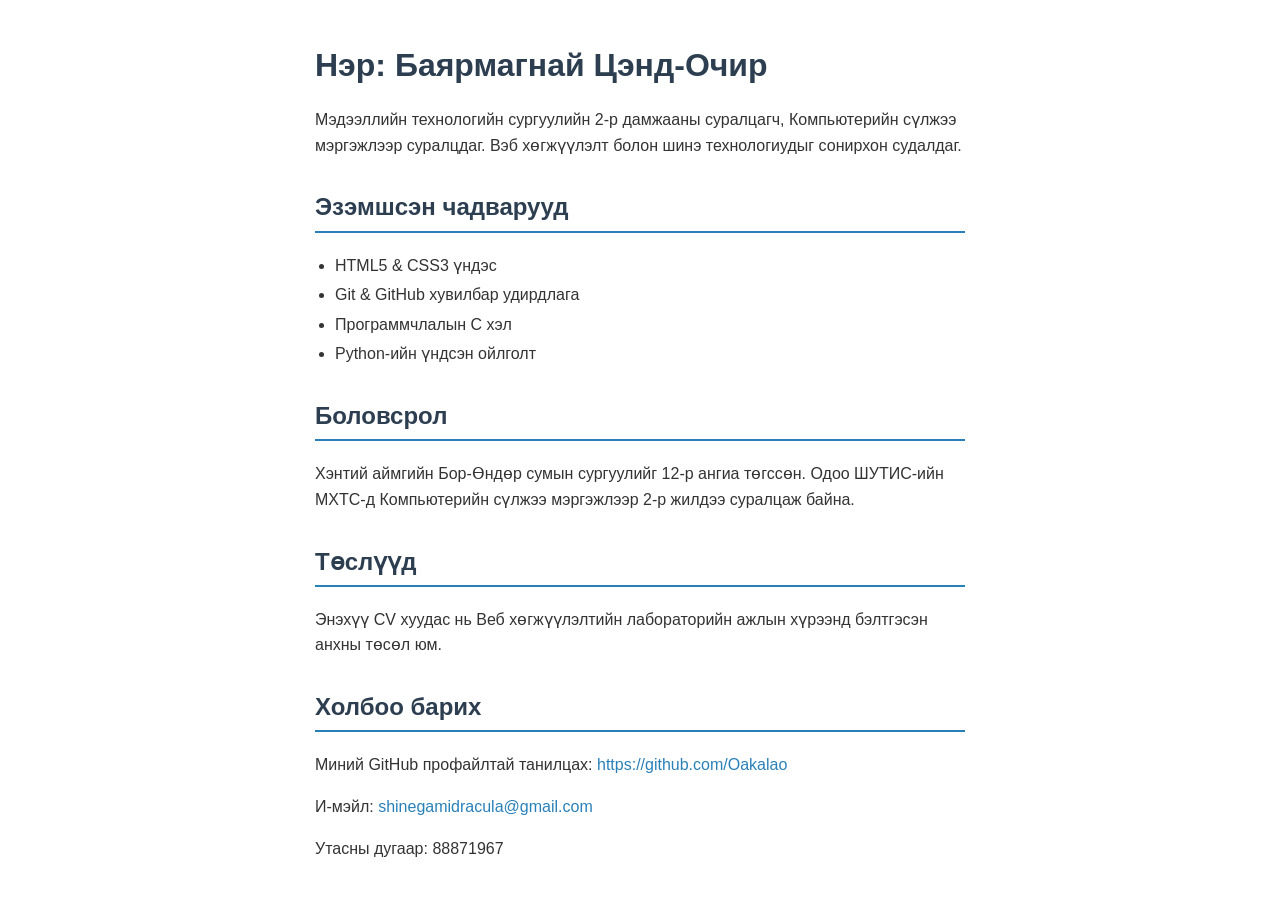
<file: index.html>
<!DOCTYPE html>
<html lang="mn">
<head>
  <meta charset="UTF-8">
  <meta name="viewport" content="width=device-width, initial-scale=1.0">
  <title>Миний Товч CV</title>
  <style>
    body {
      font-family: Arial, sans-serif;
      color: #333;
      max-width: 650px;
      margin: 40px auto;
      padding: 0 20px;
      line-height: 1.6;
    }
    h1 {
      color: #2c3e50;
      margin-bottom: 4px;
    }
    h2 {
      color: #2c3e50;
      border-bottom: 2px solid #2980b9;
      padding-bottom: 4px;
      margin-top: 30px;
    }
    ul {
      padding-left: 20px;
    }
    li {
      margin-bottom: 4px;
    }
    a {
      color: #2980b9;
      text-decoration: none;
    }
    a:hover {
      text-decoration: underline;
    }
  </style>
</head>
<body>

  <!-- Үндсэн гарчиг -->
  <h1>Нэр: Баярмагнай Цэнд-Очир</h1>
  <p>Мэдээллийн технологийн сургуулийн 2-р дамжааны суралцагч, Компьютерийн сүлжээ мэргэжлээр суралцдаг. Вэб хөгжүүлэлт болон шинэ технологиудыг сонирхон судалдаг.</p>

  <h2>Эзэмшсэн чадварууд</h2>
  <ul>
    <li>HTML5 &amp; CSS3 үндэс</li>
    <li>Git &amp; GitHub хувилбар удирдлага</li>
    <li>Программчлалын C хэл</li>
    <li>Python-ийн үндсэн ойлголт</li>
  </ul>

  <h2>Боловсрол</h2>
  <p>Хэнтий аймгийн Бор-Өндөр сумын сургуулийг 12-р ангиа төгссөн. Одоо ШУТИС-ийн МХТС-д Компьютерийн сүлжээ мэргэжлээр 2-р жилдээ суралцаж байна.</p>

  <h2>Төслүүд</h2>
  <p>Энэхүү CV хуудас нь Веб хөгжүүлэлтийн лабораторийн ажлын хүрээнд бэлтгэсэн анхны төсөл юм.</p>

  <h2>Холбоо барих</h2>
  <p>Миний GitHub профайлтай танилцах:
    <a href="https://github.com/Oakalao" target="_blank">https://github.com/Oakalao</a>
  </p>
  <p>И-мэйл: <a href="mailto:shinegamidracula@gmail.com">shinegamidracula@gmail.com</a></p>
  <p>Утасны дугаар: 88871967</p>

</body>
</html>
</file>
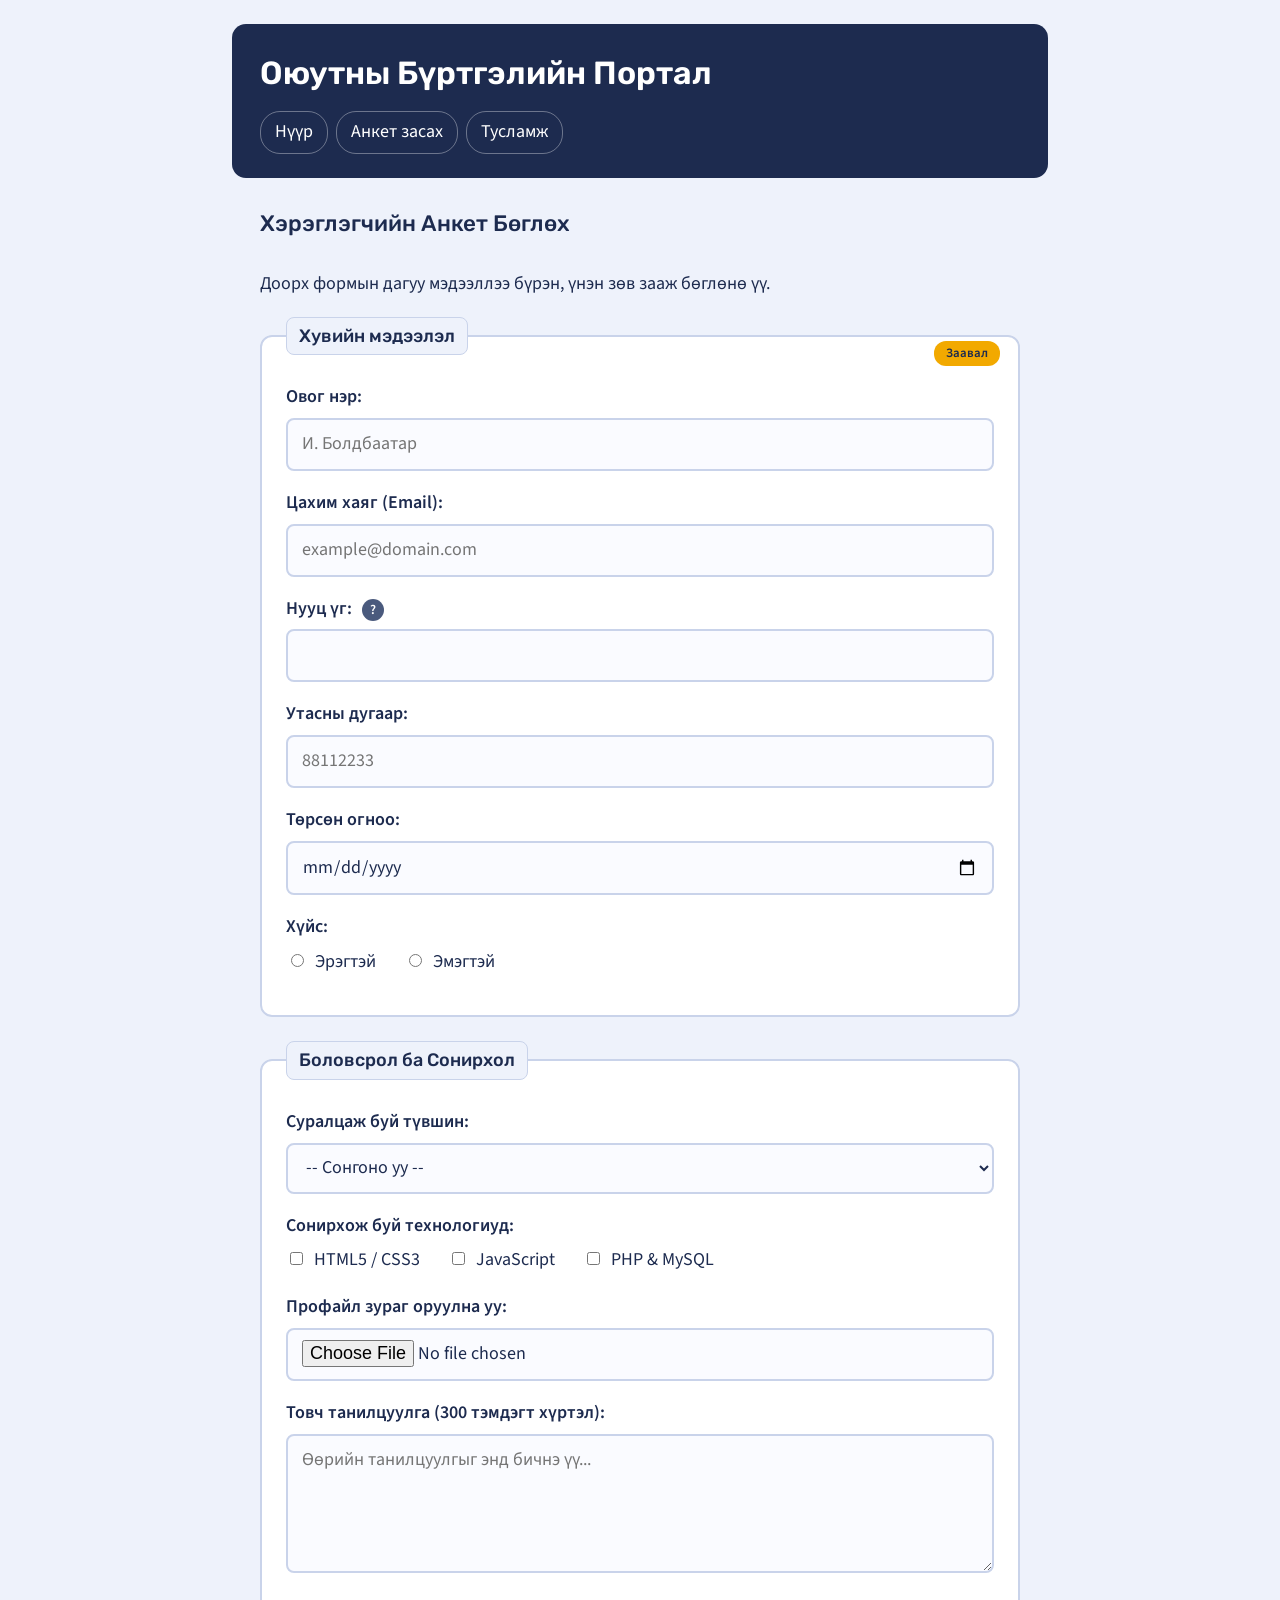
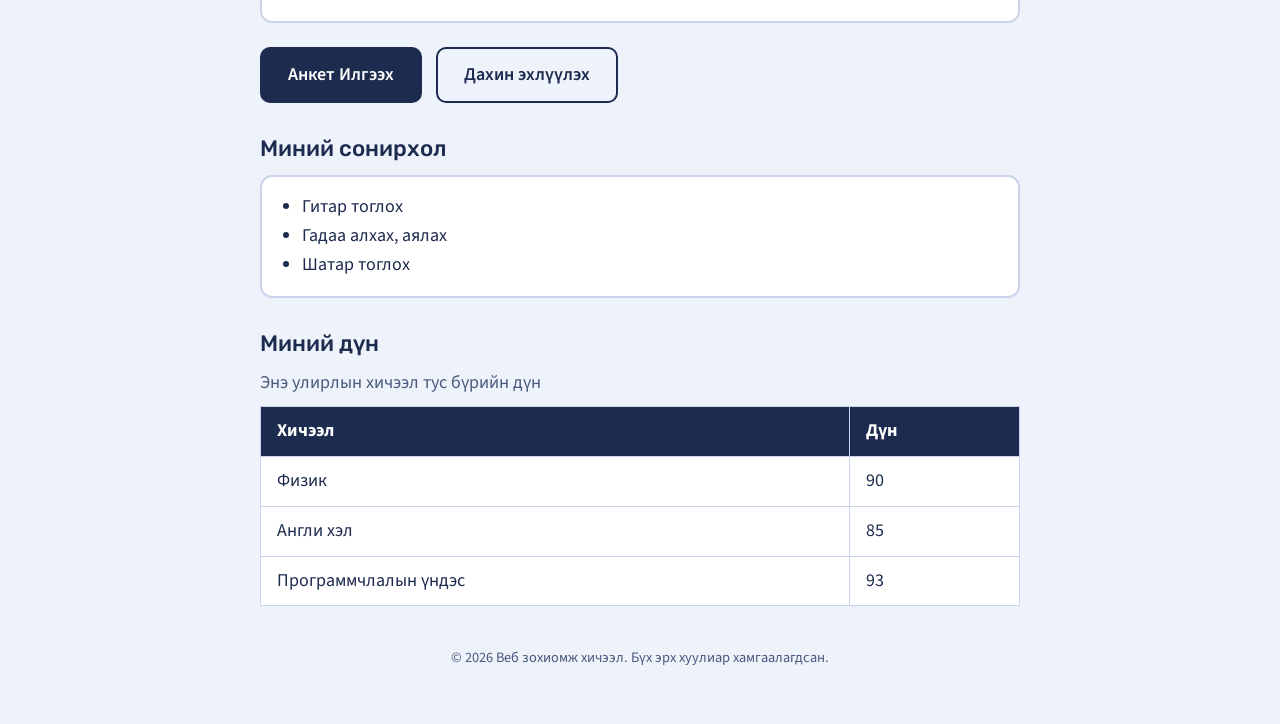
<file: lab03.html/index.html>
<!DOCTYPE html>
<html lang="mn">
<head>
    <meta charset="UTF-8">
    <meta name="viewport" content="width=device-width, initial-scale=1.0">
    <title>Лаборатори 03: Анкетыг CSS-ээр загварчлах</title>

    <link rel="preconnect" href="https://fonts.googleapis.com">
    <link rel="preconnect" href="https://fonts.gstatic.com" crossorigin>
    <link href="https://fonts.googleapis.com/css2?family=Rubik:wght@500;600&family=Source+Sans+3:wght@400;600&display=swap" rel="stylesheet">

    <link rel="stylesheet" href="style.css">
</head>
<body>
    <header class="site-header">
        <h1 class="page-title">Оюутны Бүртгэлийн Портал</h1>
        <nav aria-label="Үндсэн цэс">
            <ul class="nav-list">
                <li><a class="nav-link" href="../index.html">Нүүр</a></li>
                <li><a class="nav-link" href="#">Анкет засах</a></li>
                <li><a class="nav-link" href="#">Тусламж</a></li>
            </ul>
        </nav>
    </header>

    <main>
        <article>
            <section class="form-section">
                <h2 class="section-title">Хэрэглэгчийн Анкет Бөглөх</h2>
                <p class="intro">Доорх формын дагуу мэдээллээ бүрэн, үнэн зөв зааж бөглөнө үү.</p>

                <form action="#" method="POST" enctype="multipart/form-data">
                    <fieldset class="form-group">
                        <legend class="form-legend">Хувийн мэдээлэл</legend>
                        <span class="badge">Заавал</span>

                        <div class="field">
                            <label class="field-label" for="fullname">Овог нэр:</label>
                            <input class="field-input" type="text" id="fullname" name="fullname" placeholder="И. Болдбаатар" required minlength="2" maxlength="50" autocomplete="name">
                        </div>

                        <div class="field">
                            <label class="field-label" for="email">Цахим хаяг (Email):</label>
                            <input class="field-input" type="email" id="email" name="email" placeholder="example@domain.com" required autocomplete="email">
                        </div>

                        <div class="field">
                            <label class="field-label" for="password">Нууц үг:
                                <span class="tip" tabindex="0" data-tip="Дор хаяж 6 тэмдэгт, 1 үсэг, 1 тоо агуулсан байх ёстой">?</span>
                            </label>
                            <input class="field-input" type="password" id="password" name="password" required minlength="6" pattern="(?=.*[A-Za-z])(?=.*[0-9]).{6,}" title="Дор хаяж 6 тэмдэгт, 1 үсэг, 1 тоо" autocomplete="new-password">
                        </div>

                        <div class="field">
                            <label class="field-label" for="phone">Утасны дугаар:</label>
                            <input class="field-input" type="tel" id="phone" name="phone" pattern="[0-9]{8}" placeholder="88112233" required title="8 оронтой тоо оруулна уу">
                        </div>

                        <div class="field">
                            <label class="field-label" for="dob">Төрсөн огноо:</label>
                            <input class="field-input" type="date" id="dob" name="dob" required>
                        </div>

                        <div class="field">
                            <span class="field-label">Хүйс:</span>
                            <div class="options">
                                <span>
                                    <input type="radio" id="male" name="gender" value="male" required>
                                    <label class="option-label" for="male">Эрэгтэй</label>
                                </span>
                                <span>
                                    <input type="radio" id="female" name="gender" value="female">
                                    <label class="option-label" for="female">Эмэгтэй</label>
                                </span>
                            </div>
                        </div>
                    </fieldset>

                    <fieldset class="form-group">
                        <legend class="form-legend">Боловсрол ба Сонирхол</legend>

                        <div class="field">
                            <label class="field-label" for="degree">Суралцаж буй түвшин:</label>
                            <select class="field-input" id="degree" name="degree" required>
                                <option value="">-- Сонгоно уу --</option>
                                <option value="bachelor">Бакалавр</option>
                                <option value="master">Магистр</option>
                                <option value="doctor">Докторант</option>
                            </select>
                        </div>

                        <div class="field">
                            <span class="field-label">Сонирхож буй технологиуд:</span>
                            <div class="options">
                                <span>
                                    <input type="checkbox" id="html" name="skills" value="HTML">
                                    <label class="option-label" for="html">HTML5 / CSS3</label>
                                </span>
                                <span>
                                    <input type="checkbox" id="js" name="skills" value="JavaScript">
                                    <label class="option-label" for="js">JavaScript</label>
                                </span>
                                <span>
                                    <input type="checkbox" id="php" name="skills" value="PHP">
                                    <label class="option-label" for="php">PHP &amp; MySQL</label>
                                </span>
                            </div>
                        </div>

                        <div class="field">
                            <label class="field-label" for="avatar">Профайл зураг оруулна уу:</label>
                            <input class="field-input" type="file" id="avatar" name="avatar" accept="image/*">
                        </div>

                        <div class="field">
                            <label class="field-label" for="bio">Товч танилцуулга (300 тэмдэгт хүртэл):</label>
                            <textarea class="field-input field-textarea" id="bio" name="bio" rows="4" maxlength="300" placeholder="Өөрийн танилцуулгыг энд бичнэ үү..."></textarea>
                        </div>
                    </fieldset>

                    <button class="btn btn-submit" type="submit">Анкет Илгээх</button>
                    <button class="btn btn-reset" type="reset">Дахин эхлүүлэх</button>
                </form>
            </section>
        </article>

        <section class="info-section">
            <h2 class="section-title">Миний сонирхол</h2>
            <ul class="interest-list">
                <li>Гитар тоглох</li>
                <li>Гадаа алхах, аялах</li>
                <li>Шатар тоглох</li>
            </ul>
        </section>

        <section class="info-section">
            <h2 class="section-title">Миний дүн</h2>
            <table class="grades-table">
                <caption>Энэ улирлын хичээл тус бүрийн дүн</caption>
                <thead>
                    <tr>
                        <th scope="col">Хичээл</th>
                        <th scope="col">Дүн</th>
                    </tr>
                </thead>
                <tbody>
                    <tr><td>Физик</td><td>90</td></tr>
                    <tr><td>Англи хэл</td><td>85</td></tr>
                    <tr><td>Программчлалын үндэс</td><td>93</td></tr>
                </tbody>
            </table>
        </section>
    </main>

    <footer class="site-footer">
        <p>&copy; 2026 Веб зохиомж хичээл. Бүх эрх хуулиар хамгаалагдсан.</p>
    </footer>
</body>
</html>
</file>
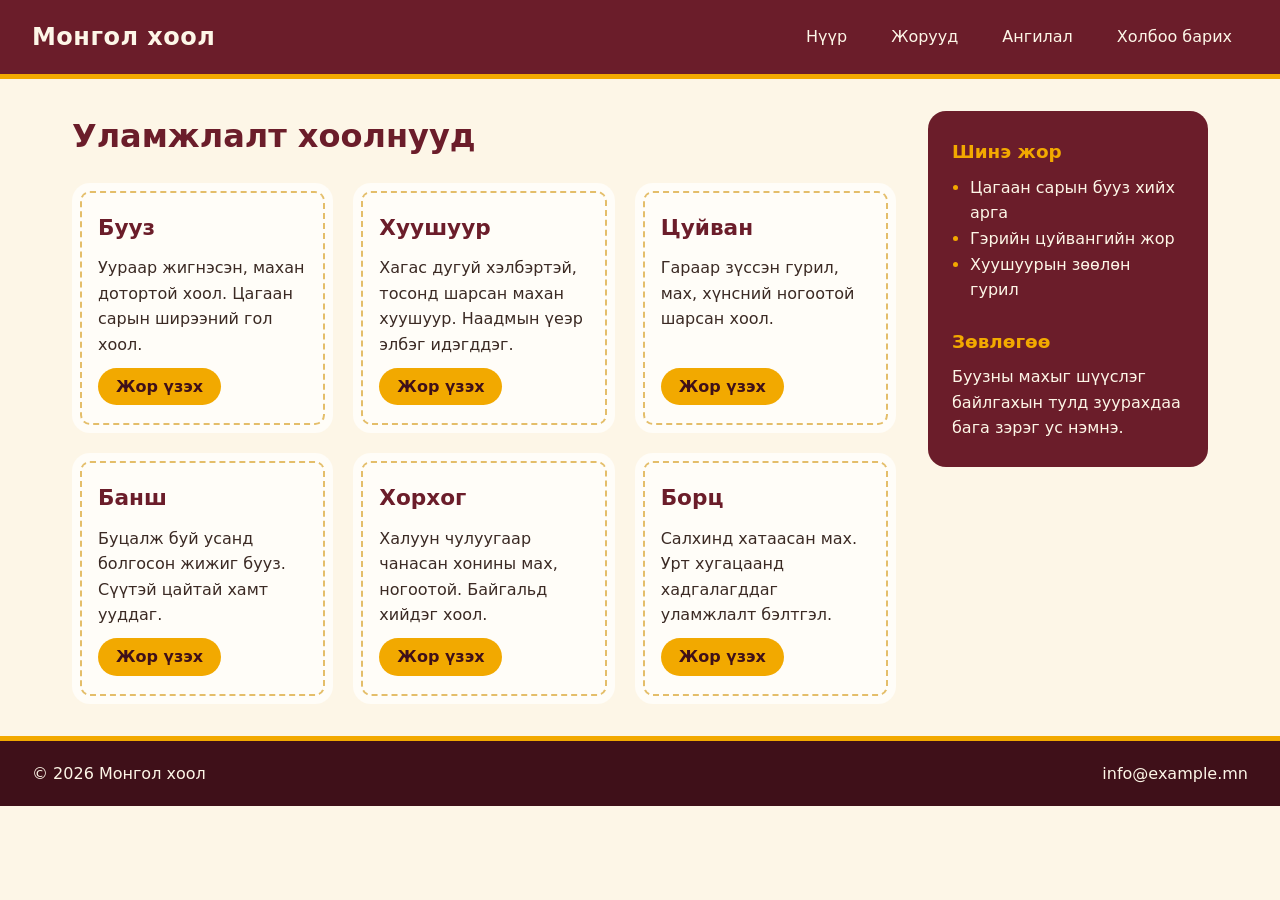
<file: lab04.html/index.html>
<!DOCTYPE html>
<html lang="mn">
<head>
  <meta charset="UTF-8">
  <meta name="viewport" content="width=device-width, initial-scale=1.0">
  <title>Монгол хоол</title>
  <link rel="stylesheet" href="style.css">
</head>
<body>

  <header class="site-header">
    <a class="logo" href="#">Монгол хоол</a>
    <nav>
      <ul class="nav-list">
        <li><a href="#">Нүүр</a></li>
        <li><a href="#">Жорууд</a></li>
        <li><a href="#">Ангилал</a></li>
        <li><a href="#">Холбоо барих</a></li>
      </ul>
    </nav>
  </header>

  <div class="page">

    <main>
      <h1>Уламжлалт хоолнууд</h1>
      <section class="cards">
        <article class="card">
          <h2>Бууз</h2>
          <p>Уураар жигнэсэн, махан дотортой хоол. Цагаан сарын ширээний гол хоол.</p>
          <a href="#">Жор үзэх</a>
        </article>
        <article class="card">
          <h2>Хуушуур</h2>
          <p>Хагас дугуй хэлбэртэй, тосонд шарсан махан хуушуур. Наадмын үеэр элбэг идэгддэг.</p>
          <a href="#">Жор үзэх</a>
        </article>
        <article class="card">
          <h2>Цуйван</h2>
          <p>Гараар зүссэн гурил, мах, хүнсний ногоотой шарсан хоол.</p>
          <a href="#">Жор үзэх</a>
        </article>
        <article class="card">
          <h2>Банш</h2>
          <p>Буцалж буй усанд болгосон жижиг бууз. Сүүтэй цайтай хамт ууддаг.</p>
          <a href="#">Жор үзэх</a>
        </article>
        <article class="card">
          <h2>Хорхог</h2>
          <p>Халуун чулуугаар чанасан хонины мах, ногоотой. Байгальд хийдэг хоол.</p>
          <a href="#">Жор үзэх</a>
        </article>
        <article class="card">
          <h2>Борц</h2>
          <p>Салхинд хатаасан мах. Урт хугацаанд хадгалагддаг уламжлалт бэлтгэл.</p>
          <a href="#">Жор үзэх</a>
        </article>
      </section>
    </main>

    <aside class="sidebar">
      <section>
        <h2>Шинэ жор</h2>
        <ul>
          <li>Цагаан сарын бууз хийх арга</li>
          <li>Гэрийн цуйвангийн жор</li>
          <li>Хуушуурын зөөлөн гурил</li>
        </ul>
      </section>
      <section>
        <h2>Зөвлөгөө</h2>
        <p>Буузны махыг шүүслэг байлгахын тулд зуурахдаа бага зэрэг ус нэмнэ.</p>
      </section>
    </aside>

  </div>

  <footer class="site-footer">
    <p>&copy; 2026 Монгол хоол</p>
    <p>info@example.mn</p>
  </footer>

</body>
</html>
</file>
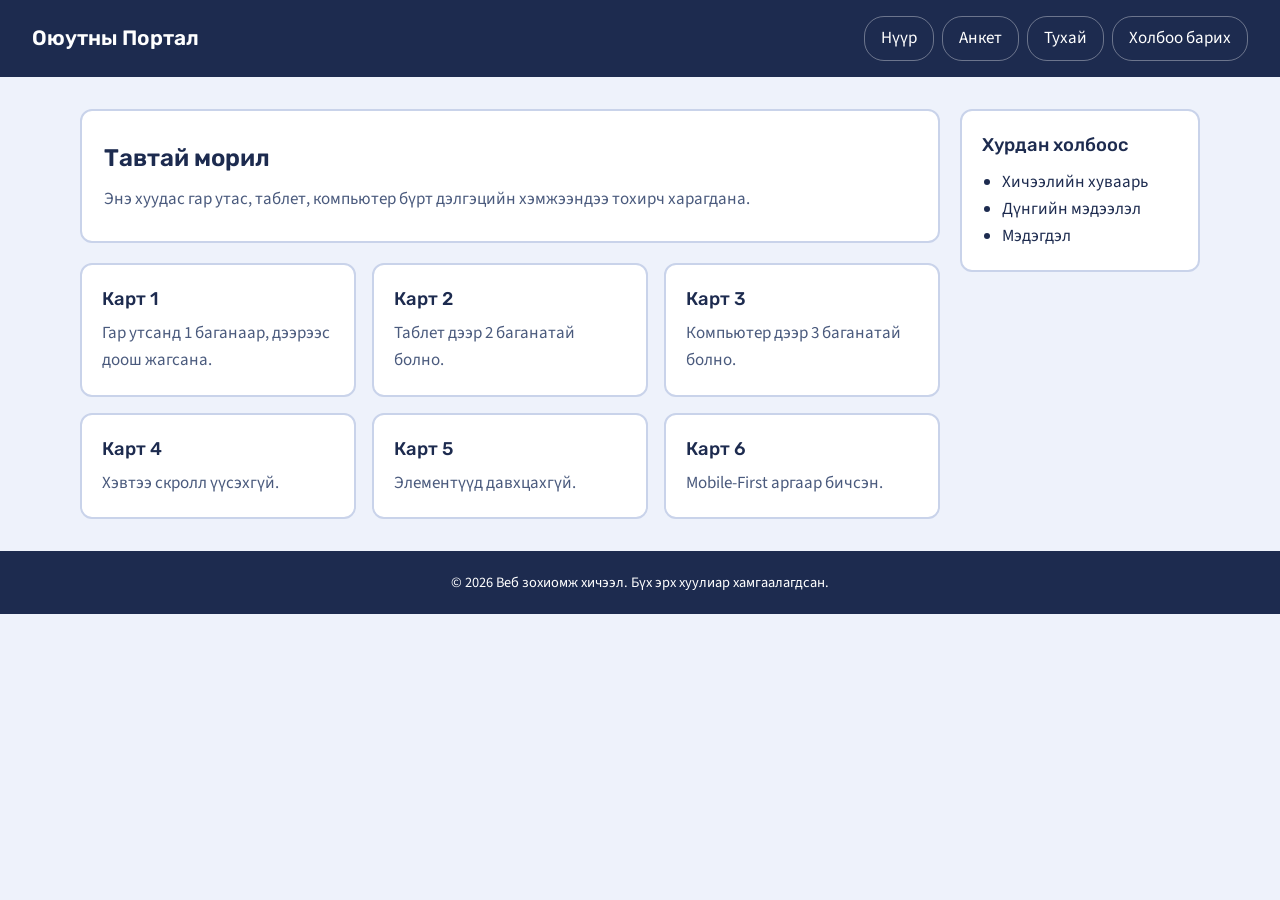
<file: lab05.html/index.html>
<!DOCTYPE html>
<html lang="mn">
<head>
    <meta charset="UTF-8">
    <meta name="viewport" content="width=device-width, initial-scale=1.0">
    <title>Лаборатори 05: Responsive статик вэб хуудас</title>
    <link rel="preconnect" href="https://fonts.googleapis.com">
    <link rel="preconnect" href="https://fonts.gstatic.com" crossorigin>
    <link href="https://fonts.googleapis.com/css2?family=Rubik:wght@500;600&family=Source+Sans+3:wght@400;600&display=swap" rel="stylesheet">
    <link rel="stylesheet" href="style.css">
</head>
<body>
    <header class="site-header">
        <h1 class="logo">Оюутны Портал</h1>
        <input class="menu-toggle" type="checkbox" id="menu-toggle" aria-label="Цэс нээх">
        <label class="menu-btn" for="menu-toggle" aria-hidden="true">
            <span></span>
            <span></span>
            <span></span>
        </label>
        <nav class="nav" aria-label="Үндсэн цэс">
            <ul class="nav-list">
                <li><a class="nav-link" href="../index.html">Нүүр</a></li>
                <li><a class="nav-link" href="#">Анкет</a></li>
                <li><a class="nav-link" href="#">Тухай</a></li>
                <li><a class="nav-link" href="#">Холбоо барих</a></li>
            </ul>
        </nav>
    </header>

    <main class="layout">
        <div class="content">
            <section class="banner">
                <h2 class="banner-title">Тавтай морил</h2>
                <p class="banner-text">Энэ хуудас гар утас, таблет, компьютер бүрт дэлгэцийн хэмжээндээ тохирч харагдана.</p>
            </section>

            <section class="cards" aria-label="Агуулгын картууд">
                <article class="card">
                    <h3 class="card-title">Карт 1</h3>
                    <p class="card-text">Гар утсанд 1 баганаар, дээрээс доош жагсана.</p>
                </article>
                <article class="card">
                    <h3 class="card-title">Карт 2</h3>
                    <p class="card-text">Таблет дээр 2 баганатай болно.</p>
                </article>
                <article class="card">
                    <h3 class="card-title">Карт 3</h3>
                    <p class="card-text">Компьютер дээр 3 баганатай болно.</p>
                </article>
                <article class="card">
                    <h3 class="card-title">Карт 4</h3>
                    <p class="card-text">Хэвтээ скролл үүсэхгүй.</p>
                </article>
                <article class="card">
                    <h3 class="card-title">Карт 5</h3>
                    <p class="card-text">Элементүүд давхцахгүй.</p>
                </article>
                <article class="card">
                    <h3 class="card-title">Карт 6</h3>
                    <p class="card-text">Mobile-First аргаар бичсэн.</p>
                </article>
            </section>
        </div>

        <aside class="sidebar">
            <h2 class="sidebar-title">Хурдан холбоос</h2>
            <ul class="sidebar-list">
                <li>Хичээлийн хуваарь</li>
                <li>Дүнгийн мэдээлэл</li>
                <li>Мэдэгдэл</li>
            </ul>
        </aside>
    </main>

    <footer class="site-footer">
        <p>&copy; 2026 Веб зохиомж хичээл. Бүх эрх хуулиар хамгаалагдсан.</p>
    </footer>
</body>
</html>
</file>
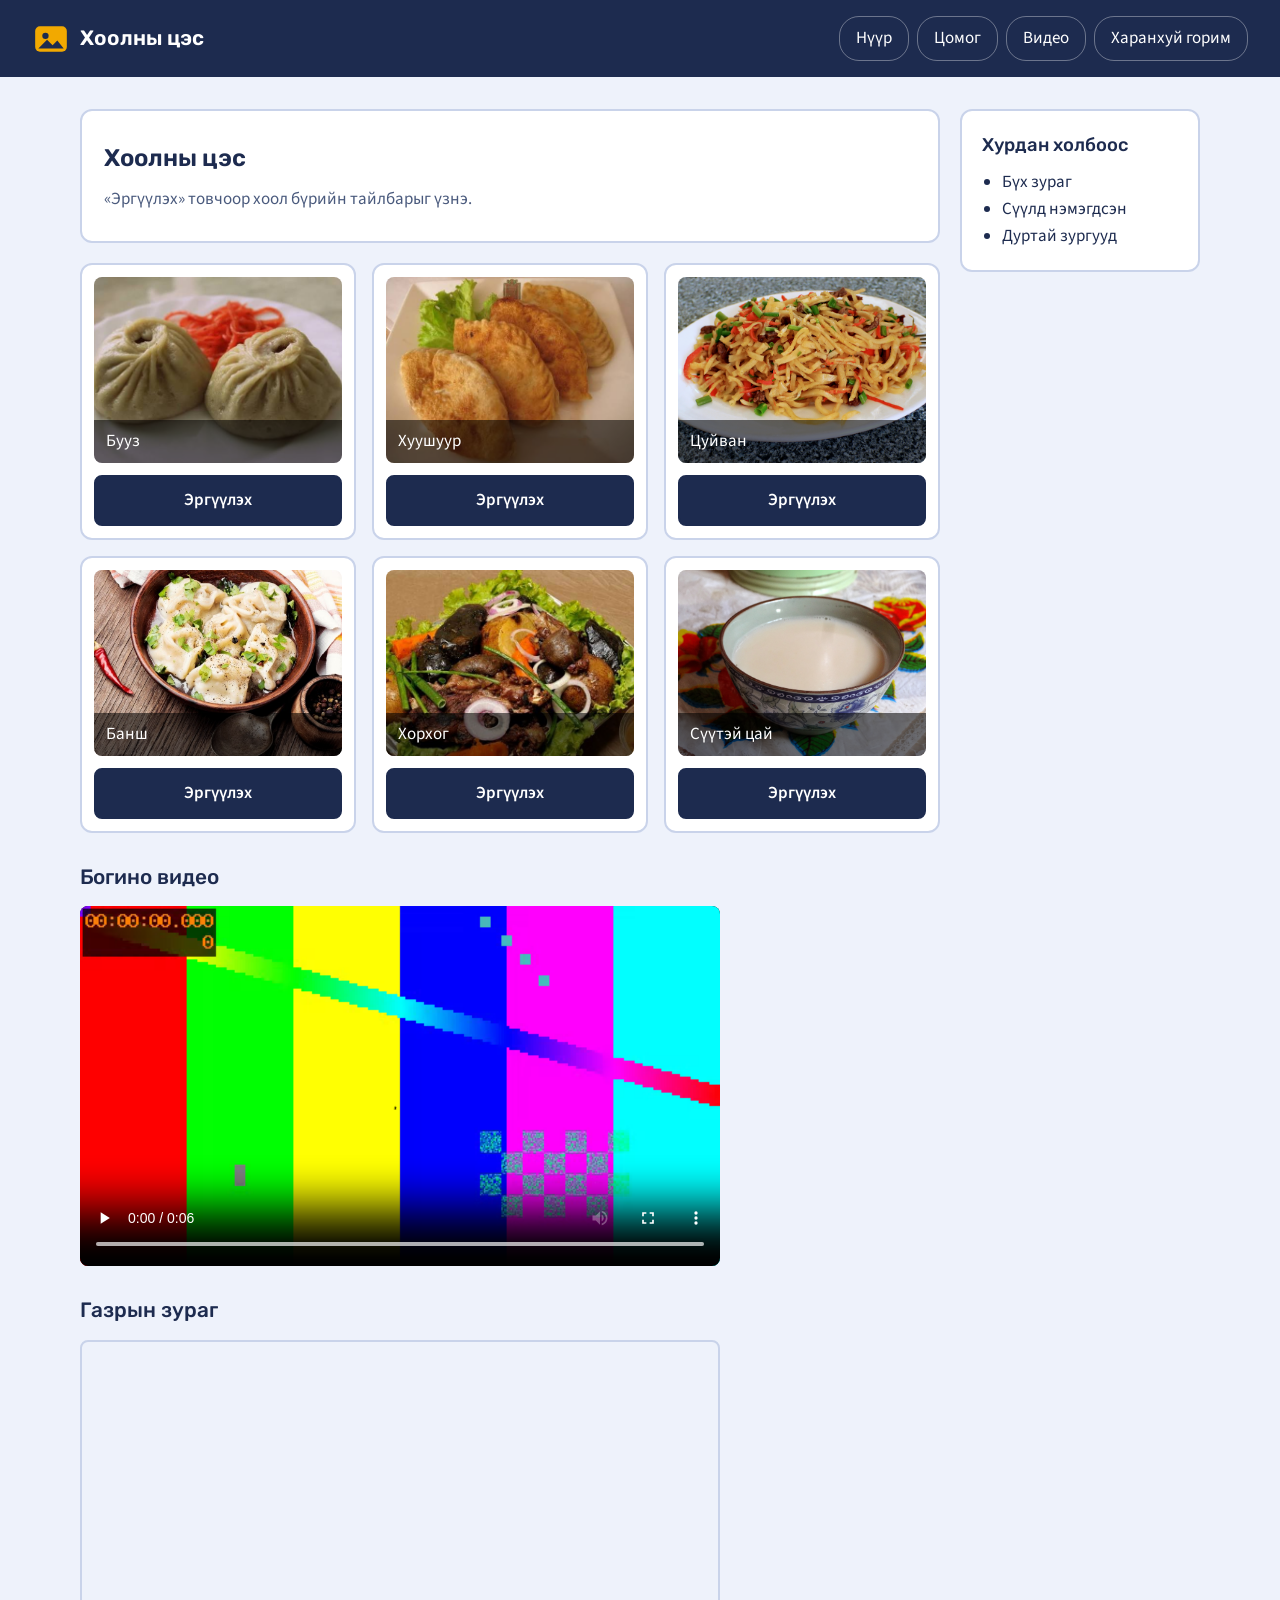
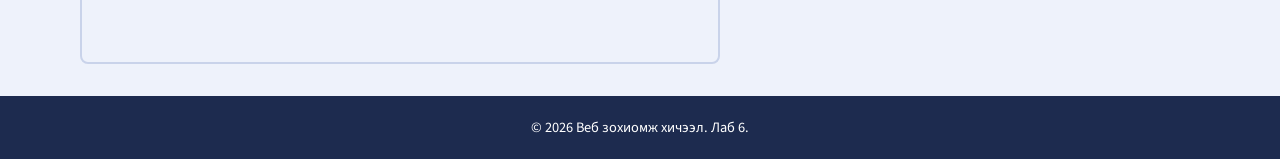
<file: lab06.html/index.html>
<!DOCTYPE html>
<html lang="mn">
<head>
    <meta charset="UTF-8">
    <meta name="viewport" content="width=device-width, initial-scale=1.0">
    <title>Хоолны цэс | Лаб 6</title>
    <link rel="preconnect" href="https://fonts.googleapis.com">
    <link rel="preconnect" href="https://fonts.gstatic.com" crossorigin>
    <link href="https://fonts.googleapis.com/css2?family=Rubik:wght@500;600&family=Source+Sans+3:wght@400;600&display=swap" rel="stylesheet">
    <link rel="stylesheet" href="style.css">
    <script src="script.js" defer></script>
</head>
<body>
    <div class="loader" id="loader" role="status" aria-live="polite">
        <div class="loader-ring"></div>
        <p class="loader-text">Ачаалж байна...</p>
    </div>

    <header class="site-header">
        <a class="brand" href="#top" aria-label="Хоолны цэс">
            <svg class="brand-logo" viewBox="0 0 48 48" role="img" aria-labelledby="logo-title">
                <title id="logo-title">Хоолны цэс логотип</title>
                <rect x="4" y="8" width="40" height="32" rx="6" fill="currentColor"/>
                <circle cx="17" cy="20" r="4" fill="var(--color-header)"/>
                <path d="M8 36l11-11 7 7 6-6 8 10z" fill="var(--color-header)"/>
            </svg>
            <span class="logo">Хоолны цэс</span>
        </a>
        <input class="menu-toggle" type="checkbox" id="menu-toggle" aria-label="Цэс нээх">
        <label class="menu-btn" for="menu-toggle" aria-hidden="true">
            <span></span>
            <span></span>
            <span></span>
        </label>
        <nav class="nav" aria-label="Үндсэн цэс">
            <ul class="nav-list">
                <li><a class="nav-link" href="../index.html">Нүүр</a></li>
                <li><a class="nav-link" href="#gallery">Цомог</a></li>
                <li><a class="nav-link" href="#media">Видео</a></li>
                <li><button class="nav-link nav-btn" id="theme-toggle" type="button" aria-pressed="false">Харанхуй горим</button></li>
            </ul>
        </nav>
    </header>

    <main class="layout" id="top">
        <div class="content">
            <section class="banner">
                <h1 class="banner-title">Хоолны цэс</h1>
                <p class="banner-text"> «Эргүүлэх» товчоор хоол бүрийн тайлбарыг үзнэ.</p>
            </section>

            <section id="gallery" class="cards" aria-label="Хоолны цэс">
                <article class="card" style="--i:0">
                    <div class="card-inner">
                        <figure class="card-face card-front">
                            <img src="img/photo1.jpg" alt="Уураар жигнэсэн бууз таваг дээр" loading="lazy">
                            <figcaption class="card-caption">Бууз</figcaption>
                        </figure>
                        <div class="card-face card-back">
                            <h3 class="card-title">Бууз</h3>
                            <p class="card-desc">Уураар жигнэсэн гурилан дотор шүүслэг махтай, монголчуудын уламжлалт хоол.</p>
                        </div>
                    </div>
                    <button class="btn btn-flip" type="button" aria-pressed="false">Эргүүлэх</button>
                </article>
                <article class="card" style="--i:1">
                    <div class="card-inner">
                        <figure class="card-face card-front">
                            <img src="img/photo2.jpg" alt="Шарсан хуушуур таваг дээр" loading="lazy">
                            <figcaption class="card-caption">Хуушуур</figcaption>
                        </figure>
                        <div class="card-face card-back">
                            <h3 class="card-title">Хуушуур</h3>
                            <p class="card-desc">Нимгэн гурилан дотор махтай, тосонд шарсан, ирмэг нь шаржигнасан хоол.</p>
                        </div>
                    </div>
                    <button class="btn btn-flip" type="button" aria-pressed="false">Эргүүлэх</button>
                </article>
                <article class="card" style="--i:2">
                    <div class="card-inner">
                        <figure class="card-face card-front">
                            <img src="img/photo3.jpg" alt="Мах ногоотой цуйван" loading="lazy">
                            <figcaption class="card-caption">Цуйван</figcaption>
                        </figure>
                        <div class="card-face card-back">
                            <h3 class="card-title">Цуйван</h3>
                            <p class="card-desc">Гараар зүссэн гурилыг мах, ногоотой хамт жигнэсэн, нэг тавагтай ширхэгтэй хоол.</p>
                        </div>
                    </div>
                    <button class="btn btn-flip" type="button" aria-pressed="false">Эргүүлэх</button>
                </article>
                <article class="card" style="--i:3">
                    <div class="card-inner">
                        <figure class="card-face card-front">
                            <img src="img/photo4.jpg" alt="Банш сүүтэй цайн хамт" loading="lazy">
                            <figcaption class="card-caption">Банш</figcaption>
                        </figure>
                        <div class="card-face card-back">
                            <h3 class="card-title">Банш</h3>
                            <p class="card-desc">Жижиг гурилан дотор махтай, шөлөнд буцалгасан эсвэл жигнэсэн хөнгөн хоол.</p>
                        </div>
                    </div>
                    <button class="btn btn-flip" type="button" aria-pressed="false">Эргүүлэх</button>
                </article>
                <article class="card" style="--i:4">
                    <div class="card-inner">
                        <figure class="card-face card-front">
                            <img src="img/photo5.jpg" alt="Халуун чулуугаар жигнэсэн хорхог" loading="lazy">
                            <figcaption class="card-caption">Хорхог</figcaption>
                        </figure>
                        <div class="card-face card-back">
                            <h3 class="card-title">Хорхог</h3>
                            <p class="card-desc">Мах, ногоог халуун чулуутай хамт битүүмжлэн жигнэсэн уламжлалт хоол.</p>
                        </div>
                    </div>
                    <button class="btn btn-flip" type="button" aria-pressed="false">Эргүүлэх</button>
                </article>
                <article class="card" style="--i:5">
                    <div class="card-inner">
                        <figure class="card-face card-front">
                            <img src="img/photo6.jpg" alt="Аяга сүүтэй цай" loading="lazy">
                            <figcaption class="card-caption">Сүүтэй цай</figcaption>
                        </figure>
                        <div class="card-face card-back">
                            <h3 class="card-title">Сүүтэй цай</h3>
                            <p class="card-desc">Хар цайг сүү, давстай хамт чанаж, өдөр бүр уудаг монгол ундаа.</p>
                        </div>
                    </div>
                    <button class="btn btn-flip" type="button" aria-pressed="false">Эргүүлэх</button>
                </article>
            </section>

            <section id="media" class="media">
                <h2 class="section-title">Богино видео</h2>
                <video class="media-video" controls preload="metadata" width="480" height="270">
                    <source src="video/clip.webm" type="video/webm">
                    <source src="video/clip.mp4" type="video/mp4">
                    <track kind="captions" src="video/clip.mn.vtt" srclang="mn" label="Монгол" default>
                    Таны хөтөч видеог дэмжихгүй байна.
                </video>

                <h2 class="section-title">Газрын зураг</h2>
                <div class="map-wrap">
                    <iframe class="map" title="Улаанбаатар хотын газрын зураг" loading="lazy" referrerpolicy="no-referrer"
                            sandbox="allow-scripts allow-same-origin"
                            src="https://www.openstreetmap.org/export/embed.html?bbox=106.80%2C47.87%2C107.05%2C47.96&amp;layer=mapnik"></iframe>
                </div>
            </section>
        </div>

        <aside class="sidebar">
            <h2 class="sidebar-title">Хурдан холбоос</h2>
            <ul class="sidebar-list">
                <li>Бүх зураг</li>
                <li>Сүүлд нэмэгдсэн</li>
                <li>Дуртай зургууд</li>
            </ul>
        </aside>
    </main>

    <footer class="site-footer">
        <p>&copy; 2026 Веб зохиомж хичээл. Лаб 6.</p>
    </footer>
</body>
</html>
</file>
<file: lab03.html/style.css>
:root {
    --ink: #1d2b4f;
    --ink-soft: #4a5a7d;
    --paper: #eef2fb;
    --card: #ffffff;
    --line: #c9d3ea;
    --accent: #f2a900;
    --danger: #c2410c;
    --font-head: "Rubik", sans-serif;
    --font-body: "Source Sans 3", sans-serif;
}

body {
    margin: 0;
    padding: 0 16px 40px;
    background: var(--paper);
    color: var(--ink);
    font-family: var(--font-body);
    font-size: 18px;
    line-height: 1.6;
}

main, .site-header, .site-footer {
    max-width: 760px;
    margin: 0 auto;
}

.site-header {
    margin-top: 24px;
    padding: 24px 28px;
    background: var(--ink);
    color: #fff;
    border-radius: 14px;
}

.page-title {
    margin: 0 0 12px;
    font-family: var(--font-head);
    font-size: 2rem;
    font-weight: 600;
}

.section-title {
    margin: 0 0 8px;
    font-family: var(--font-head);
    font-size: 1.4rem;
    font-weight: 500;
}

.nav-list {
    display: flex;
    gap: 8px;
    margin: 0;
    padding: 0;
    list-style: none;
}

.nav-link {
    display: inline-block;
    padding: 6px 14px;
    color: #fff;
    text-decoration: none;
    border: 1px solid rgba(255, 255, 255, 0.35);
    border-radius: 20px;
}

.nav-link:hover,
.nav-link:focus-visible {
    background: var(--accent);
    border-color: var(--accent);
    color: var(--ink);
}

.intro,
.form-section,
.info-section {
    margin-top: 28px;
}

.form-group {
    position: relative;
    margin: 0 0 24px;
    padding: 28px 24px 20px;
    background: var(--card);
    border: 2px solid var(--line);
    border-radius: 12px;
}

.form-legend {
    padding: 4px 12px;
    font-family: var(--font-head);
    font-weight: 500;
    background: var(--paper);
    border: 1px solid var(--line);
    border-radius: 8px;
}

.badge {
    position: absolute;
    top: -14px;
    right: 18px;
    padding: 2px 12px;
    font-size: 0.8rem;
    font-weight: 600;
    background: var(--accent);
    color: var(--ink);
    border-radius: 12px;
}

.field {
    position: relative;
    margin-bottom: 18px;
}

.field-label {
    display: block;
    margin-bottom: 6px;
    font-weight: 600;
}

.field-input {
    box-sizing: border-box;
    width: 100%;
    padding: 10px 14px;
    font: inherit;
    color: var(--ink);
    background: #fafbff;
    border: 2px solid var(--line);
    border-radius: 8px;
}

.field-input:focus {
    outline: none;
    border-color: var(--ink);
    background: #fff;
}

.field-input:user-invalid {
    border-color: var(--danger);
}

.field-textarea {
    resize: vertical;
}

.options {
    display: flex;
    flex-wrap: wrap;
    gap: 8px 20px;
}

.option-label {
    margin-left: 4px;
    margin-right: 8px;
}

.tip {
    position: relative;
    display: inline-block;
    width: 22px;
    height: 22px;
    margin-left: 6px;
    line-height: 22px;
    text-align: center;
    font-size: 0.85rem;
    color: #fff;
    background: var(--ink-soft);
    border-radius: 50%;
    cursor: help;
}

.tip::after {
    content: attr(data-tip);
    position: absolute;
    left: 50%;
    bottom: 130%;
    width: 220px;
    padding: 8px 12px;
    transform: translateX(-50%);
    font-size: 0.85rem;
    line-height: 1.4;
    text-align: left;
    color: #fff;
    background: var(--ink);
    border-radius: 8px;
    visibility: hidden;
    opacity: 0;
    transition: opacity 0.15s;
}

.tip:hover::after,
.tip:focus::after {
    visibility: visible;
    opacity: 1;
}

.btn {
    margin-right: 10px;
    padding: 12px 26px;
    font: inherit;
    font-weight: 600;
    border: 2px solid var(--ink);
    border-radius: 10px;
    cursor: pointer;
}

.btn-submit {
    background: var(--ink);
    color: #fff;
}

.btn-submit:hover {
    background: var(--accent);
    border-color: var(--accent);
    color: var(--ink);
}

.btn-reset {
    background: transparent;
    color: var(--ink);
}

.btn-reset:hover {
    background: var(--line);
}

.interest-list {
    margin: 0;
    padding: 16px 16px 16px 40px;
    background: var(--card);
    border: 2px solid var(--line);
    border-radius: 12px;
}

.grades-table {
    width: 100%;
    border-collapse: collapse;
    background: var(--card);
}

.grades-table caption {
    padding-bottom: 8px;
    text-align: left;
    color: var(--ink-soft);
}

.grades-table th,
.grades-table td {
    padding: 10px 16px;
    text-align: left;
    border: 1px solid var(--line);
}

.grades-table th {
    background: var(--ink);
    color: #fff;
}

.site-footer {
    margin-top: 40px;
    text-align: center;
    color: var(--ink-soft);
    font-size: 0.9rem;
}
</file>
<file: lab04.html/style.css>
:root {
  --wine: #6b1d2a;
  --wine-deep: #3f1019;
  --saffron: #f2a900;
  --milk: #fdf6e7;
  --card: #fffdf8;
  --ink: #3b2a24;
  --line: #e4be6a;
}

* {
  box-sizing: border-box;
  margin: 0;
  padding: 0;
}

body {
  font-family: "Segoe UI", system-ui, sans-serif;
  line-height: 1.6;
  color: var(--ink);
  background: var(--milk);
}

a {
  color: inherit;
}

a:focus-visible {
  outline: 3px solid var(--saffron);
  outline-offset: 3px;
}

.site-header {
  display: flex;
  flex-wrap: wrap;
  justify-content: space-between;
  align-items: center;
  gap: 12px;
  padding: 18px 32px;
  background: var(--wine);
  color: var(--milk);
  border-bottom: 5px solid var(--saffron);
}

.logo {
  font-size: 1.5rem;
  font-weight: 800;
  letter-spacing: 0.02em;
  text-decoration: none;
}

.nav-list {
  display: flex;
  flex-wrap: wrap;
  gap: 8px 12px;
  list-style: none;
}

.nav-list a {
  display: block;
  padding: 6px 16px;
  border-radius: 999px;
  text-decoration: none;
}

.nav-list a:hover {
  background: var(--saffron);
  color: var(--wine-deep);
}

.page {
  display: grid;
  grid-template-areas: "main aside";
  grid-template-columns: 1fr 280px;
  gap: 32px;
  max-width: 1200px;
  margin: 0 auto;
  padding: 32px;
}

main {
  grid-area: main;
}

main h1 {
  margin-bottom: 20px;
  font-size: 2rem;
  color: var(--wine);
}

.cards {
  display: grid;
  grid-template-columns: repeat(auto-fit, minmax(220px, 1fr));
  gap: 20px;
}

.card {
  display: flex;
  flex-direction: column;
  gap: 10px;
  padding: 28px 26px;
  background: var(--card);
  border-radius: 18px;
  outline: 2px dashed var(--line);
  outline-offset: -10px;
}

.card h2 {
  font-size: 1.35rem;
  color: var(--wine);
}

.card p {
  flex-grow: 1;
}

.card a {
  align-self: flex-start;
  padding: 6px 18px;
  border-radius: 999px;
  background: var(--saffron);
  color: var(--wine-deep);
  font-weight: 700;
  text-decoration: none;
}

.card a:hover {
  background: var(--wine);
  color: var(--milk);
}

.sidebar {
  grid-area: aside;
  display: flex;
  flex-direction: column;
  gap: 24px;
  align-self: start;
  padding: 26px 24px;
  background: var(--wine);
  color: var(--milk);
  border-radius: 18px;
}

.sidebar h2 {
  margin-bottom: 8px;
  font-size: 1.15rem;
  color: var(--saffron);
}

.sidebar ul {
  padding-left: 18px;
}

.sidebar li::marker {
  color: var(--saffron);
}

.site-footer {
  display: flex;
  flex-wrap: wrap;
  justify-content: space-between;
  align-items: center;
  gap: 12px;
  padding: 20px 32px;
  background: var(--wine-deep);
  color: var(--milk);
  border-top: 5px solid var(--saffron);
}

@media (max-width: 900px) {
  .page {
    grid-template-areas:
      "main"
      "aside";
    grid-template-columns: 1fr;
  }
}
</file>
<file: lab05.html/style.css>
:root {
    --ink: #1d2b4f;
    --ink-soft: #4a5a7d;
    --paper: #eef2fb;
    --card: #ffffff;
    --line: #c9d3ea;
    --accent: #f2a900;
    --font-head: "Rubik", sans-serif;
    --font-body: "Source Sans 3", sans-serif;
}

* {
    box-sizing: border-box;
}

body {
    margin: 0;
    background: var(--paper);
    color: var(--ink);
    font-family: var(--font-body);
    font-size: 17px;
    line-height: 1.6;
}

img {
    max-width: 100%;
    height: auto;
}

.site-header {
    position: relative;
    display: flex;
    flex-wrap: wrap;
    align-items: center;
    justify-content: space-between;
    padding: 14px 20px;
    background: var(--ink);
    color: #fff;
}

.logo {
    margin: 0;
    font-family: var(--font-head);
    font-size: 1.3rem;
    font-weight: 600;
}

.menu-toggle {
    position: absolute;
    opacity: 0;
    pointer-events: none;
}

.menu-btn {
    display: flex;
    flex-direction: column;
    gap: 5px;
    padding: 8px;
    cursor: pointer;
}

.menu-btn span {
    display: block;
    width: 28px;
    height: 3px;
    background: #fff;
    border-radius: 2px;
}

.menu-toggle:focus-visible + .menu-btn {
    outline: 2px solid var(--accent);
}

.nav {
    display: none;
    width: 100%;
    margin-top: 10px;
}

.menu-toggle:checked ~ .nav {
    display: block;
}

.nav-list {
    display: flex;
    flex-direction: column;
    margin: 0;
    padding: 0;
    list-style: none;
}

.nav-link {
    display: block;
    padding: 14px 12px;
    color: #fff;
    text-decoration: none;
    border-top: 1px solid rgba(255, 255, 255, 0.2);
}

.nav-link:hover,
.nav-link:focus-visible {
    background: var(--accent);
    color: var(--ink);
}

.layout {
    display: grid;
    gap: 20px;
    max-width: 1200px;
    margin: 0 auto;
    padding: 20px;
}

.banner {
    padding: 28px 22px;
    background: var(--card);
    border: 2px solid var(--line);
    border-radius: 12px;
}

.banner-title {
    margin: 0 0 8px;
    font-family: var(--font-head);
    font-size: 1.5rem;
    font-weight: 600;
}

.banner-text {
    margin: 0;
    color: var(--ink-soft);
}

.cards {
    display: grid;
    grid-template-columns: 1fr;
    gap: 16px;
    margin-top: 20px;
}

.card {
    padding: 20px;
    background: var(--card);
    border: 2px solid var(--line);
    border-radius: 12px;
}

.card-title {
    margin: 0 0 6px;
    font-family: var(--font-head);
    font-size: 1.15rem;
    font-weight: 500;
}

.card-text {
    margin: 0;
    color: var(--ink-soft);
}

.sidebar {
    padding: 20px;
    background: var(--card);
    border: 2px solid var(--line);
    border-radius: 12px;
}

.sidebar-title {
    margin: 0 0 8px;
    font-family: var(--font-head);
    font-size: 1.15rem;
    font-weight: 500;
}

.sidebar-list {
    margin: 0;
    padding-left: 20px;
}

.site-footer {
    padding: 20px;
    background: var(--ink);
    color: #fff;
    text-align: center;
    font-size: 0.9rem;
}

.site-footer p {
    margin: 0;
}

@media (min-width: 768px) {
    .site-header {
        flex-wrap: nowrap;
        padding: 16px 32px;
    }

    .menu-btn {
        display: none;
    }

    .nav {
        display: block;
        width: auto;
        margin-top: 0;
    }

    .nav-list {
        flex-direction: row;
        gap: 8px;
    }

    .nav-link {
        padding: 8px 16px;
        border: 1px solid rgba(255, 255, 255, 0.35);
        border-radius: 20px;
    }

    .layout {
        padding: 28px 32px;
    }

    .cards {
        grid-template-columns: repeat(2, 1fr);
    }
}

@media (min-width: 1200px) {
    .layout {
        grid-template-columns: 1fr 240px;
        align-items: start;
        padding: 32px 40px;
    }

    .cards {
        grid-template-columns: repeat(3, 1fr);
    }
}
</file>
<file: lab06.html/style.css>
:root {
    --color-bg: #eef2fb;
    --color-surface: #ffffff;
    --color-text: #1d2b4f;
    --color-muted: #4a5a7d;
    --color-line: #c9d3ea;
    --color-header: #1d2b4f;
    --color-accent: #f2a900;
    --color-back: #1d2b4f;
    --radius: 12px;
    --radius-sm: 8px;
    --duration: 0.4s;
    --duration-flip: 0.7s;
    --font-head: "Rubik", sans-serif;
    --font-body: "Source Sans 3", sans-serif;
}

[data-theme="dark"] {
    --color-bg: #10172b;
    --color-surface: #1b2542;
    --color-text: #e8ecf8;
    --color-muted: #a7b3d1;
    --color-line: #34406a;
    --color-header: #0a1022;
    --color-back: #2a3a6b;
}

* {
    box-sizing: border-box;
}

body {
    margin: 0;
    background: var(--color-bg);
    color: var(--color-text);
    font-family: var(--font-body);
    font-size: 17px;
    line-height: 1.6;
    transition: background var(--duration), color var(--duration);
}

img, video, iframe {
    max-width: 100%;
}

:focus-visible {
    outline: 3px solid var(--color-accent);
    outline-offset: 3px;
}

.loader {
    position: fixed;
    inset: 0;
    z-index: 100;
    display: flex;
    flex-direction: column;
    align-items: center;
    justify-content: center;
    gap: 14px;
    background: var(--color-bg);
    transition: opacity 0.5s, visibility 0.5s;
    animation: loader-fallback 0.5s 4s forwards;
}

.loaded .loader {
    opacity: 0;
    visibility: hidden;
}

.loader-ring {
    width: 54px;
    height: 54px;
    border: 6px solid var(--color-line);
    border-top-color: var(--color-accent);
    border-radius: 50%;
    animation: spin 0.9s linear infinite;
}

.loader-text {
    margin: 0;
    color: var(--color-muted);
}

@keyframes spin {
    to { transform: rotate(360deg); }
}

@keyframes loader-fallback {
    to { opacity: 0; visibility: hidden; }
}

.site-header {
    position: relative;
    display: flex;
    flex-wrap: wrap;
    align-items: center;
    justify-content: space-between;
    padding: 14px 20px;
    background: var(--color-header);
    color: #fff;
}

.brand {
    display: flex;
    align-items: center;
    gap: 10px;
    color: #fff;
    text-decoration: none;
}

.brand-logo {
    width: 38px;
    height: 38px;
    color: var(--color-accent);
}

.logo {
    font-family: var(--font-head);
    font-size: 1.3rem;
    font-weight: 600;
}

.menu-toggle {
    position: absolute;
    opacity: 0;
    pointer-events: none;
}

.menu-btn {
    display: flex;
    flex-direction: column;
    gap: 5px;
    padding: 8px;
    cursor: pointer;
}

.menu-btn span {
    display: block;
    width: 28px;
    height: 3px;
    background: #fff;
    border-radius: 2px;
}

.menu-toggle:focus-visible + .menu-btn {
    outline: 3px solid var(--color-accent);
}

.nav {
    display: none;
    width: 100%;
    margin-top: 10px;
}

.menu-toggle:checked ~ .nav {
    display: block;
}

.nav-list {
    display: flex;
    flex-direction: column;
    margin: 0;
    padding: 0;
    list-style: none;
}

.nav-link {
    display: block;
    width: 100%;
    padding: 14px 12px;
    font: inherit;
    text-align: left;
    color: #fff;
    text-decoration: none;
    background: none;
    border: 0;
    border-top: 1px solid rgba(255, 255, 255, 0.2);
    cursor: pointer;
    transition: background var(--duration), color var(--duration);
}

.nav-link:hover,
.nav-link:focus-visible {
    background: var(--color-accent);
    color: #1d2b4f;
}

.layout {
    display: grid;
    gap: 20px;
    max-width: 1200px;
    margin: 0 auto;
    padding: 20px;
}

.banner {
    padding: 28px 22px;
    background: var(--color-surface);
    border: 2px solid var(--color-line);
    border-radius: var(--radius);
}

.banner-title {
    margin: 0 0 8px;
    font-family: var(--font-head);
    font-size: 1.5rem;
    font-weight: 600;
}

.banner-text {
    margin: 0;
    color: var(--color-muted);
}

.cards {
    display: grid;
    grid-template-columns: 1fr;
    gap: 16px;
    margin-top: 20px;
}

.card {
    perspective: 1000px;
    padding: 12px;
    background: var(--color-surface);
    border: 2px solid var(--color-line);
    border-radius: var(--radius);
    transition: transform var(--duration), border-color var(--duration);
    animation: card-in 0.6s ease backwards;
    animation-delay: calc(var(--i) * 120ms + 300ms);
}

.card:hover,
.card:focus-within {
    transform: translateY(-6px);
    border-color: var(--color-accent);
}

@keyframes card-in {
    from {
        opacity: 0;
        transform: translateY(30px) scale(0.95);
    }
    to {
        opacity: 1;
        transform: none;
    }
}

.card-inner {
    position: relative;
    aspect-ratio: 4 / 3;
    transform-style: preserve-3d;
    transition: transform var(--duration-flip);
}

.is-flipped .card-inner {
    transform: rotateY(180deg);
}

.card-face {
    position: absolute;
    inset: 0;
    margin: 0;
    overflow: hidden;
    border-radius: var(--radius-sm);
    backface-visibility: hidden;
    -webkit-backface-visibility: hidden;
}

.card-front img {
    display: block;
    width: 100%;
    height: 100%;
    object-fit: cover;
    transition: transform var(--duration);
}

.card:hover .card-front img,
.card:focus-within .card-front img {
    transform: scale(1.08);
}

.card-caption {
    position: absolute;
    left: 0;
    right: 0;
    bottom: 0;
    padding: 8px 12px;
    color: #fff;
    background: rgba(0, 0, 0, 0.55);
}

.card-back {
    display: flex;
    flex-direction: column;
    justify-content: center;
    padding: 16px;
    color: #fff;
    background: var(--color-back);
    transform: rotateY(180deg);
}

.card-title {
    margin: 0 0 10px;
    font-family: var(--font-head);
    font-size: 1.15rem;
    font-weight: 500;
}

.card-desc {
    margin: 0;
    font-size: 0.95rem;
    line-height: 1.5;
}

.btn {
    padding: 10px 18px;
    font: inherit;
    font-weight: 600;
    color: #fff;
    background: var(--color-header);
    border: 2px solid var(--color-header);
    border-radius: var(--radius-sm);
    cursor: pointer;
    transition: transform var(--duration), background var(--duration), color var(--duration);
}

.btn:hover {
    transform: scale(1.04);
    background: var(--color-accent);
    border-color: var(--color-accent);
    color: #1d2b4f;
}

.btn-flip {
    display: block;
    width: 100%;
    margin-top: 12px;
}

.sidebar {
    padding: 20px;
    background: var(--color-surface);
    border: 2px solid var(--color-line);
    border-radius: var(--radius);
}

.sidebar-title {
    margin: 0 0 8px;
    font-family: var(--font-head);
    font-size: 1.15rem;
    font-weight: 500;
}

.sidebar-list {
    margin: 0;
    padding-left: 20px;
}

.section-title {
    margin: 28px 0 12px;
    font-family: var(--font-head);
    font-size: 1.3rem;
    font-weight: 500;
}

.media-video {
    display: block;
    width: 100%;
    max-width: 640px;
    height: auto;
    background: #000;
    border-radius: var(--radius-sm);
}

.map-wrap {
    max-width: 640px;
    border: 2px solid var(--color-line);
    border-radius: var(--radius-sm);
    overflow: hidden;
}

.map {
    display: block;
    width: 100%;
    height: 320px;
    border: 0;
}

.site-footer {
    padding: 20px;
    background: var(--color-header);
    color: #fff;
    text-align: center;
    font-size: 0.9rem;
}

.site-footer p {
    margin: 0;
}

@media (min-width: 768px) {
    .site-header {
        flex-wrap: nowrap;
        padding: 16px 32px;
    }

    .menu-btn {
        display: none;
    }

    .nav {
        display: block;
        width: auto;
        margin-top: 0;
    }

    .nav-list {
        flex-direction: row;
        gap: 8px;
    }

    .nav-link {
        width: auto;
        padding: 8px 16px;
        border: 1px solid rgba(255, 255, 255, 0.35);
        border-radius: 20px;
    }

    .layout {
        padding: 28px 32px;
    }

    .cards {
        grid-template-columns: repeat(2, 1fr);
    }
}

@media (min-width: 1200px) {
    .layout {
        grid-template-columns: 1fr 240px;
        align-items: start;
        padding: 32px 40px;
    }

    .cards {
        grid-template-columns: repeat(3, 1fr);
    }
}

@media (prefers-reduced-motion: reduce) {
    *,
    *::before,
    *::after {
        animation: none !important;
        transition: none !important;
    }

    .card:hover,
    .card:focus-within,
    .card:hover .card-front img,
    .card:focus-within .card-front img,
    .btn:hover {
        transform: none;
    }

    .loader {
        display: none;
    }
}
</file>
